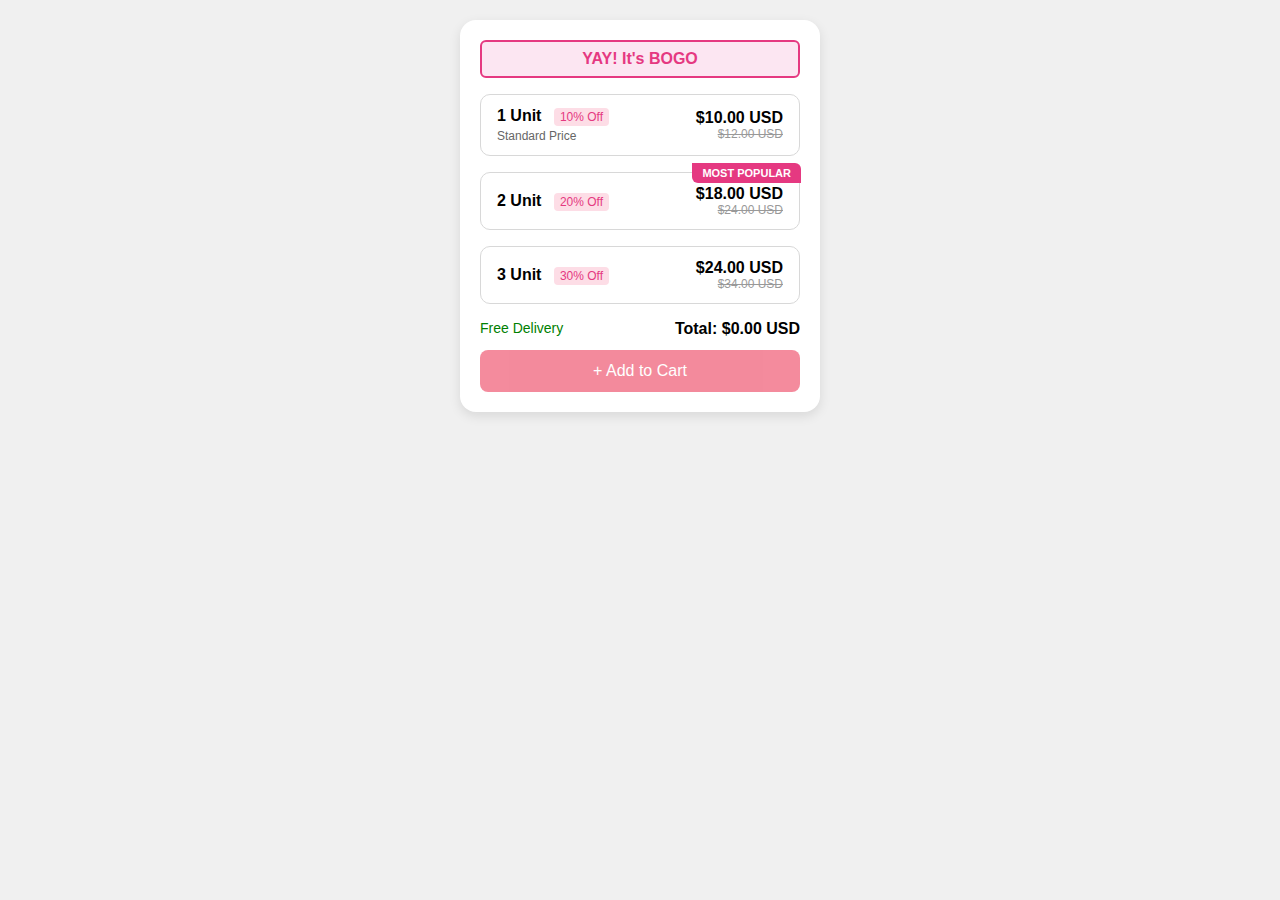
<file: index.html>
<!DOCTYPE html>
<html lang="en">
<head>
  <meta charset="UTF-8" />
  <meta name="viewport" content="width=device-width, initial-scale=1.0"/>
  <title>BOGO Offer</title>
  <link rel="stylesheet" href="style.css" />
</head>
<body>
  <div class="container">
    <div class="bogo-banner">YAY! It's BOGO</div>

    
    <div class="option" onclick="selectOption(1)">
      <input type="radio" name="unit" id="unit1" />
      <div class="most-popular hidden">MOST POPULAR</div>
      <div class="top-row">
        <div>
          <span class="label">1 Unit</span>
          <span class="discount-badge">10% Off</span>
          <div class="subtext">Standard Price</div>
        </div>
        <div class="price-section">
          <div class="price">$10.00 USD</div>
          <div class="striked">$12.00 USD</div>
        </div>
      </div>
      <div class="variant-selects hidden">
        <div class="variant-row">
          <label>#1</label>
          <select><option>S</option><option>M</option><option>L</option></select>
          <select><option>Black</option><option>White</option></select>
        </div>
      </div>
    </div>

    <div class="option" onclick="selectOption(2)">
      <input type="radio" name="unit" id="unit2" />
      <div class="most-popular">MOST POPULAR</div>
      <div class="top-row">
        <div>
          <span class="label">2 Unit</span>
          <span class="discount-badge">20% Off</span>
        </div>
        <div class="price-section">
          <div class="price">$18.00 USD</div>
          <div class="striked">$24.00 USD</div>
        </div>
      </div>
      <div class="variant-selects hidden">
        <div class="variant-row">
          <label>#1</label>
          <select><option>S</option><option>M</option><option>L</option></select>
          <select><option>Black</option><option>White</option></select>
        </div>
        <div class="variant-row">
          <label>#2</label>
          <select><option>S</option><option>M</option><option>L</option></select>
          <select><option>Black</option><option>White</option></select>
        </div>
      </div>
    </div>

    <div class="option" onclick="selectOption(3)">
      <input type="radio" name="unit" id="unit3" />
      <div class="most-popular hidden">MOST POPULAR</div>
      <div class="top-row">
        <div>
          <span class="label">3 Unit</span>
          <span class="discount-badge">30% Off</span>
        </div>
        <div class="price-section">
          <div class="price">$24.00 USD</div>
          <div class="striked">$34.00 USD</div>
        </div>
      </div>
      <div class="variant-selects hidden">
        <div class="variant-row">
          <label>#1</label>
          <select><option>S</option><option>M</option><option>L</option></select>
          <select><option>Black</option><option>White</option></select>
        </div>
        <div class="variant-row">
          <label>#2</label>
          <select><option>S</option><option>M</option><option>L</option></select>
          <select><option>Black</option><option>White</option></select>
        </div>
        <div class="variant-row">
          <label>#3</label>
          <select><option>S</option><option>M</option><option>L</option></select>
          <select><option>Black</option><option>White</option></select>
        </div>
      </div>
    </div>

    
    <div class="summary">
      <div class="free">Free Delivery</div>
      <div class="total">Total: <span id="total">$0.00 USD</span></div>
    </div>

    <button class="add-to-cart">+ Add to Cart</button>
  </div>

  <script src="script.js"></script>
</body>
</html>
</file>
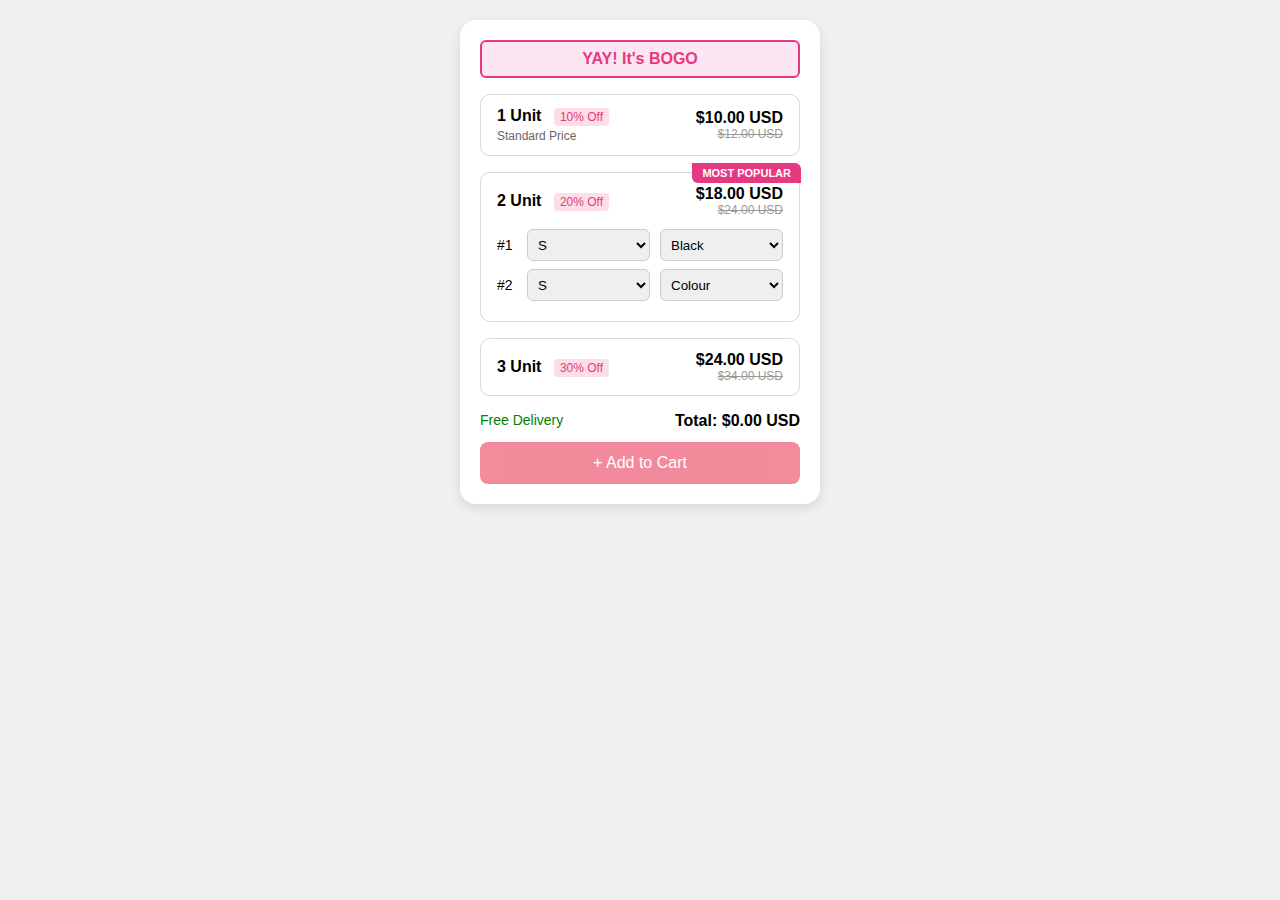
<file: index.html.html>
<!DOCTYPE html>
<html lang="en">
<head>
  <meta charset="UTF-8" />
  <meta name="viewport" content="width=device-width, initial-scale=1.0"/>
  <title>BOGO Offer</title>
  <link rel="stylesheet" href="style.css" />
</head>
<body>
  <div class="container">
    <div class="bogo-banner">YAY! It's BOGO</div>

    <!-- 1 Unit Option -->
    <div class="option" onclick="selectOption(1)">
      <input type="radio" name="unit" id="unit1" />
      <div class="top-row">
        <div>
          <span class="label">1 Unit</span>
          <span class="discount-badge">10% Off</span>
          <div class="subtext">Standard Price</div>
        </div>
        <div class="price-section">
          <div class="price">$10.00 USD</div>
          <div class="striked">$12.00 USD</div>
        </div>
      </div>
    </div>

    <!-- 2 Unit Option -->
    <div class="option" onclick="selectOption(2)">
      <div class="most-popular">MOST POPULAR</div>
      <input type="radio" name="unit" id="unit2" />
      <div class="top-row">
        <div>
          <span class="label">2 Unit</span>
          <span class="discount-badge">20% Off</span>
        </div>
        <div class="price-section">
          <div class="price">$18.00 USD</div>
          <div class="striked">$24.00 USD</div>
        </div>
      </div>

      <div class="variant-selects">
        <div class="variant-row">
          <label>#1</label>
          <select>
            <option>S</option><option>M</option><option>L</option>
          </select>
          <select>
            <option>Black</option><option>White</option>
          </select>
        </div>
        <div class="variant-row">
          <label>#2</label>
          <select>
            <option>S</option><option>M</option><option>L</option>
          </select>
          <select>
            <option>Colour</option><option>Black</option><option>White</option>
          </select>
        </div>
      </div>
    </div>

    <!-- 3 Unit Option -->
    <div class="option" onclick="selectOption(3)">
      <input type="radio" name="unit" id="unit3" />
      <div class="top-row">
        <div>
          <span class="label">3 Unit</span>
          <span class="discount-badge">30% Off</span>
        </div>
        <div class="price-section">
          <div class="price">$24.00 USD</div>
          <div class="striked">$34.00 USD</div>
        </div>
      </div>
    </div>

    <!-- Summary -->
    <div class="summary">
      <div class="free">Free Delivery</div>
      <div class="total">Total: <span id="total">$0.00 USD</span></div>
    </div>

    <button class="add-to-cart">+ Add to Cart</button>
  </div>

  <script src="script.js"></script>
</body>
</html>
</file>
<file: style.css>
* {
  box-sizing: border-box;
  font-family: Arial, sans-serif;
  margin: 0;
  padding: 0;
}

body {
  background-color: #f0f0f0;
  padding: 20px;
}

.container {
  background-color: #fff;
  width: 360px;
  margin: auto;
  padding: 20px;
  border-radius: 16px;
  box-shadow: 0 4px 12px rgba(0, 0, 0, 0.1);
  position: relative;
}

.bogo-banner {
  background-color: #fce6f2;
  color: #e53981;
  border: 2px solid #e53981;
  text-align: center;
  padding: 8px;
  font-weight: bold;
  margin-bottom: 16px;
  border-radius: 6px;
}

.option {
  border: 1.5px solid #d8d8d8;
  border-radius: 10px;
  padding: 12px 16px;
  margin-bottom: 16px;
  cursor: pointer;
  position: relative;
  transition: all 0.3s ease;
}

.option input {
  display: none;
}

.option.active {
  border: 2px solid #e53981;
  background-color: #fff0f5;
  box-shadow: 0 0 10px rgba(229, 57, 129, 0.2);
  transform: scale(1.03);
}

.option .top-row {
  display: flex;
  justify-content: space-between;
  align-items: center;
}

.option .label {
  font-weight: bold;
  font-size: 16px;
}

.discount-badge {
  background-color: #fddde6;
  color: #e53981;
  padding: 2px 6px;
  font-size: 12px;
  border-radius: 4px;
  margin-left: 8px;
}

.price-section {
  text-align: right;
}

.price {
  font-weight: bold;
  font-size: 16px;
}

.striked {
  color: #999;
  font-size: 12px;
  text-decoration: line-through;
}

.subtext {
  font-size: 12px;
  color: #666;
  margin-top: 4px;
}

.most-popular {
  position: absolute;
  top: -10px;
  right: -2px;
  background-color: #e53981;
  color: #fff;
  font-size: 11px;
  font-weight: bold;
  padding: 4px 10px;
  border-radius: 0 6px 0 6px;
}

.hidden {
  display: none;
}

.variant-selects {
  margin-top: 12px;
}

.variant-row {
  display: flex;
  gap: 10px;
  margin-bottom: 8px;
}

.variant-row label {
  width: 20px;
  font-size: 14px;
  line-height: 32px;
}

.variant-row select {
  flex: 1;
  padding: 6px;
  border: 1px solid #ccc;
  border-radius: 6px;
}

.summary {
  display: flex;
  justify-content: space-between;
  margin: 12px 0;
  font-size: 14px;
}

.summary .free {
  color: green;
}

.summary .total {
  font-weight: bold;
  font-size: 16px;
}

.add-to-cart {
  background-color: #f16e84;
  color: #fff;
  width: 100%;
  padding: 12px;
  font-size: 16px;
  border: none;
  border-radius: 8px;
  cursor: pointer;
  opacity: 0.8;
  transition: opacity 0.2s ease;
}

.add-to-cart:hover {
  opacity: 1;
}
</file>
